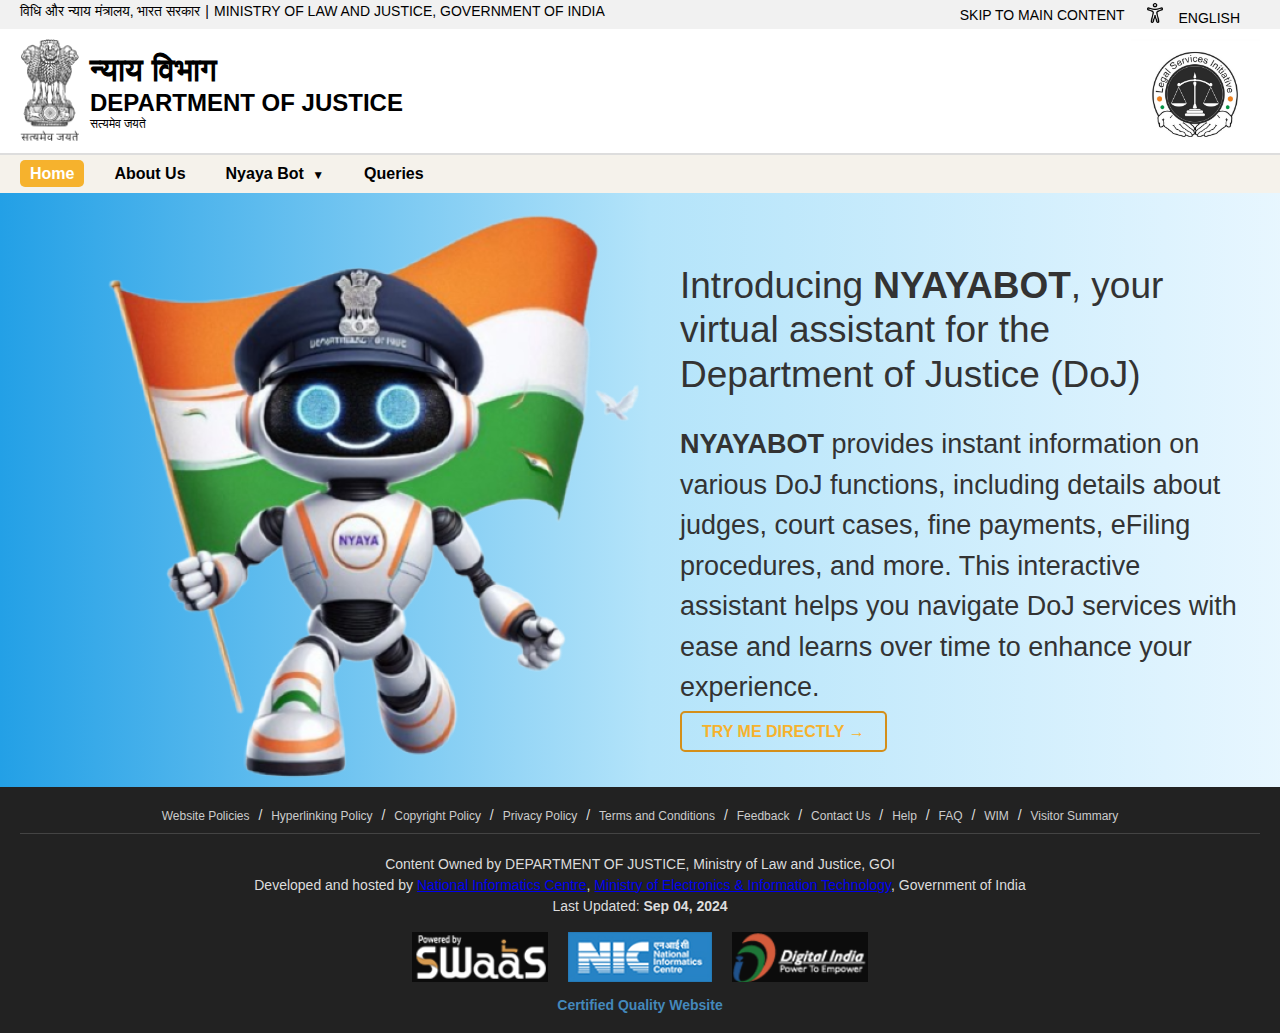
<file: index.html>
<!DOCTYPE html>
<html lang="en">
<head>
    <meta charset="UTF-8">
    <meta http-equiv="X-UA-Compatible" content="IE=edge">
    <meta name="viewport" content="width=device-width, initial-scale=1.0">
    <title>Department of Justice</title>
    <link rel="stylesheet" href="styles.css">
</head>
<body>
    <header>
        <div class="top-bar">
            <div class="govt-info">
                <!-- Display both languages simultaneously -->
                <a href="https://lawmin.gov.in/" class="govt-link">
                    <span>विधि और न्याय मंत्रालय, भारत सरकार</span> |
                    <span>MINISTRY OF LAW AND JUSTICE, GOVERNMENT OF INDIA</span>
                </a>
            </div>
            <div class="top-icons">
                <a href="#">SKIP TO MAIN CONTENT</a>
                <div class="icons">
                    <img src="images/accessibility-icon.png" alt="Accessibility">
                    <a href="#" id="language-toggle">ENGLISH</a>
                </div>
            </div>
        </div>
        <div class="main-header">
            <div class="logo-section">
                <img src="images/emblem.png" alt="Emblem" class="emblem">
                <div class="department-info">
                    <!-- Display both languages simultaneously -->
                    <h1>न्याय विभाग</h1>
                    <h2>DEPARTMENT OF JUSTICE</h2>
                    <p>सत्यमेव जयते</p>
                </div>
            </div>
            <div class="g20-logo">
                <img src="images/legal-service-initiative.png" alt="Legal Service Initiative">
            </div>
        </div>
        <nav>
            <!-- English Navigation Menu -->
            <ul class="nav-menu" id="nav-menu-english">
                <li><a href="#" class="active">Home</a></li>
                <li><a href="aboutus.html" target="_blank">About Us</a></li>
                <li class="dropdown">
                    <a href="#" class="dropbtn">Nyaya Bot</a>
                    <div class="dropdown-content">
                        <a href="howitworks.html">How It Works</a>
                        <a href="chatbot.html">Try It</a>
                    </div>
                </li>
                <li><a href="queries.html">Queries</a></li>
            </ul>
            <!-- Hindi Navigation Menu -->
            <ul class="nav-menu" id="nav-menu-hindi" style="display: none;">
                <li><a href="#" class="active">होम</a></li>
                <li><a href="#">हमारे बारे में</a></li>
                <li class="dropdown">
                    <a href="#" class="dropbtn">न्याय बोट</a>
                    <div class="dropdown-content">
                        <a href="#">यह कैसे काम करता है</a>
                        <a href="chatbot.html">इसे आजमाएं</a>
                    </div>
                </li>
                <li><a href="#">प्रश्न</a></li>
            </ul>
        </nav>
    </header>
    <section class="hero-section">
        <div class="hero-content">
            <img src="images/nyayabot.png" alt="Nyaya Bot" class="hero-image">
            <div class="hero-text">
                <h1 id="hero-text-english">Introducing <strong>NYAYABOT</strong>, your virtual assistant for the Department of Justice (DoJ)</h1>
                <h1 id="hero-text-hindi" style="display: none;">परिचय <strong>NYAYABOT</strong>, आपके न्याय विभाग (DoJ) के लिए वर्चुअल सहायक</h1>
                <p id="hero-desc-english">
                    <strong>NYAYABOT</strong> provides instant information on various DoJ functions, including details about judges, court cases, fine payments, eFiling procedures, and more. This interactive assistant helps you navigate DoJ services with ease and learns over time to enhance your experience.
                </p>
                <p id="hero-desc-hindi" style="display: none;">
                    <strong>NYAYABOT</strong> विभिन्न DoJ कार्यों पर त्वरित जानकारी प्रदान करता है, जिसमें न्यायाधीशों के बारे में विवरण, कोर्ट के मामले, जुर्माना भुगतान, eFiling प्रक्रियाएँ, और अधिक शामिल हैं। यह इंटरैक्टिव सहायक आपको DoJ सेवाओं को आसानी से नेविगेट करने में मदद करता है और समय के साथ आपके अनुभव को बेहतर बनाने के लिए सीखता है।
                </p>
                <div class="hero-buttons">
                    <a href="chatbot.html" class="hero-btn">TRY ME DIRECTLY →</a>
                </div>
            </div>
        </div>
    </section>
    <footer class="footer">
        <div class="footer-top">
            <a href="#">Website Policies</a> /
            <a href="#">Hyperlinking Policy</a> /
            <a href="#">Copyright Policy</a> /
            <a href="#">Privacy Policy</a> /
            <a href="#">Terms and Conditions</a> /
            <a href="#">Feedback</a> /
            <a href="#">Contact Us</a> /
            <a href="#">Help</a> /
            <a href="#">FAQ</a> /
            <a href="#">WIM</a> /
            <a href="#">Visitor Summary</a>
        </div>
        <div class="footer-content">
            <p>
                Content Owned by DEPARTMENT OF JUSTICE, Ministry of Law and Justice, GOI<br>
                Developed and hosted by <a href="#">National Informatics Centre</a>, 
                <a href="#">Ministry of Electronics & Information Technology</a>, Government of India<br>
                Last Updated: <strong>Sep 04, 2024</strong>
            </p>
            <div class="footer-logos">
                <img src="images/swaas-logo.png" alt="Swaas Logo" class="footer-logo">
                <img src="images/nic-logo.png" alt="NIC Logo" class="footer-logo">
                <img src="images/digital-india-logo.png" alt="Digital India Logo" class="footer-logo">
            </div>
            <div class="certified-section">
                <a href="#">Certified Quality Website</a>
            </div>
        </div>
    </footer>
    
    <script src="translate.js"></script>
</body>
</html>
</file>
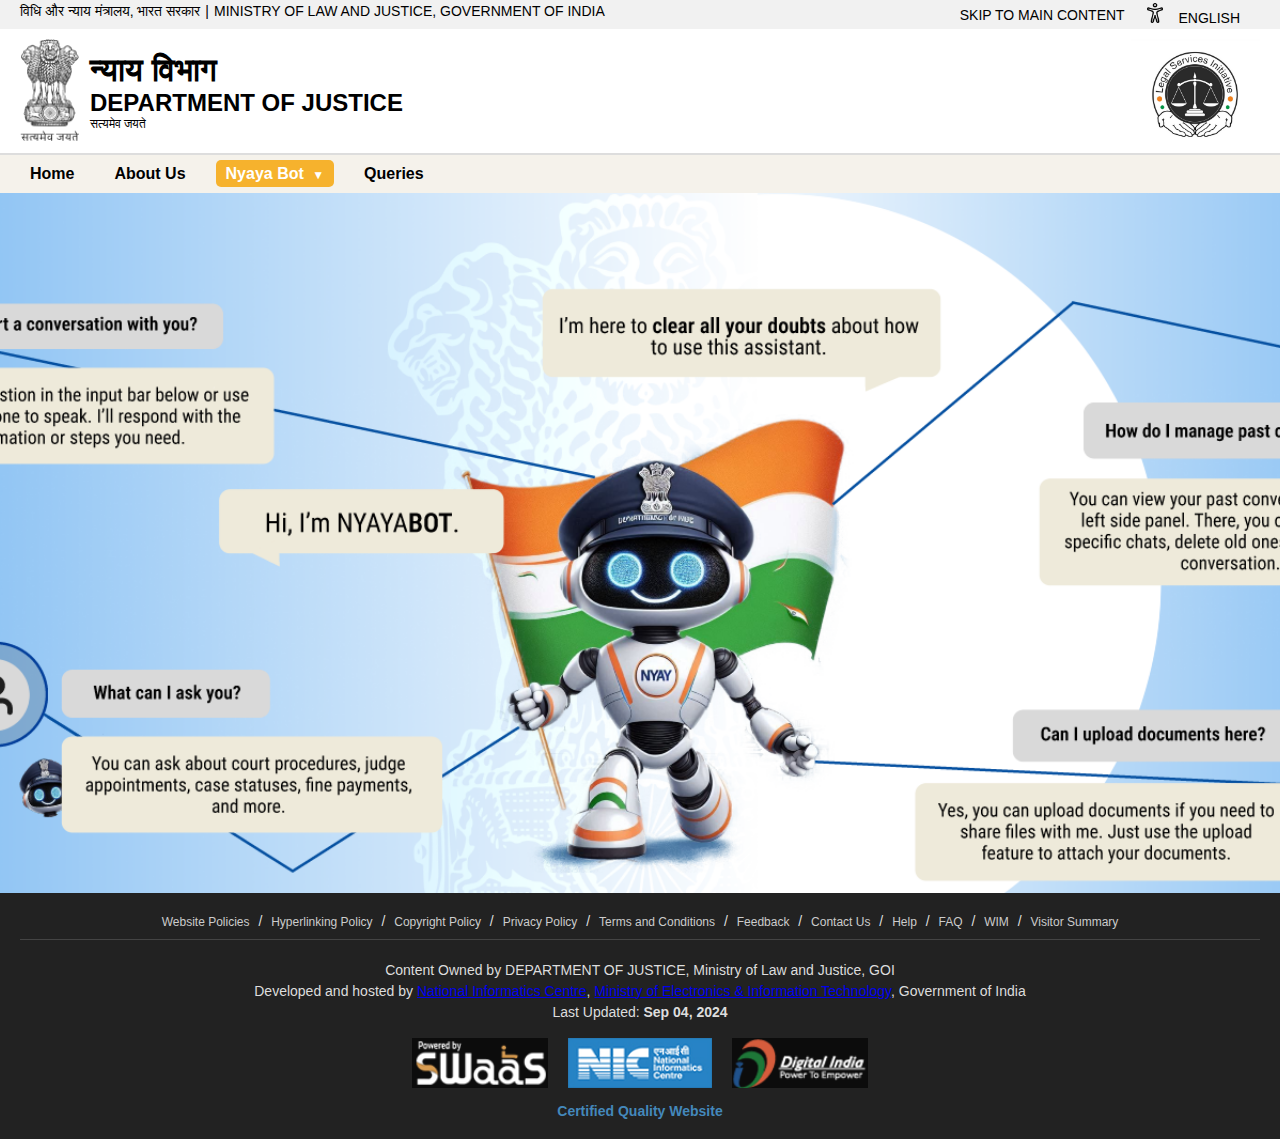
<file: howitworks.html>
<!DOCTYPE html>
<html lang="en">
<head>
    <meta charset="UTF-8">
    <meta http-equiv="X-UA-Compatible" content="IE=edge">
    <meta name="viewport" content="width=device-width, initial-scale=1.0">
    <title>How It Works - Nyaya Bot</title>
    <link rel="stylesheet" href="styles.css"> <!-- Main CSS file -->
    <link rel="stylesheet" href="howitworks.css"> <!-- Additional CSS specific to this page -->
</head>
<body>
    <!-- Header Section (Same as other pages) -->
    <header>
        <div class="top-bar">
            <div class="govt-info">
                <a href="https://lawmin.gov.in/" class="govt-link">
                    <span>विधि और न्याय मंत्रालय, भारत सरकार</span> |
                    <span>MINISTRY OF LAW AND JUSTICE, GOVERNMENT OF INDIA</span>
                </a>
            </div>
            <div class="top-icons">
                <a href="#">SKIP TO MAIN CONTENT</a>
                <div class="icons">
                    <img src="images/accessibility-icon.png" alt="Accessibility">
                    <a href="#">ENGLISH</a>
                </div>
            </div>
        </div>
        <div class="main-header">
            <div class="logo-section">
                <img src="images/emblem.png" alt="Emblem" class="emblem">
                <div class="department-info">
                    <h1>न्याय विभाग</h1>
                    <h2>DEPARTMENT OF JUSTICE</h2>
                    <p>सत्यमेव जयते</p>
                </div>
            </div>
            <div class="g20-logo">
                <img src="images/legal-service-initiative.png" alt="Legal Service Initiative">
            </div>
        </div>
        <nav>
            <ul class="nav-menu">
                <li><a href="index.html">Home</a></li>
                <li><a href="aboutus.html">About Us</a></li>
                <li class="dropdown">
                    <a href="howitworks.html" class="dropbtn active">Nyaya Bot</a> <!-- Mark "Nyaya Bot" as active -->
                    <div class="dropdown-content">
                        <a href="howitworks.html" class="active">How It Works</a> <!-- Mark "How It Works" as active -->
                        <a href="chatbot.html">Try It</a>
                    </div>
                </li>
                <li><a href="queries.html">Queries</a></li>
            </ul>
        </nav>
    </header>
    
    <!-- Main Section -->
    <section class="how-it-works">
        <!-- Main content can be added here if needed -->
    </section>

    <!-- Footer Section -->
    <footer class="footer">
        <div class="footer-top">
            <a href="#">Website Policies</a> /
            <a href="#">Hyperlinking Policy</a> /
            <a href="#">Copyright Policy</a> /
            <a href="#">Privacy Policy</a> /
            <a href="#">Terms and Conditions</a> /
            <a href="#">Feedback</a> /
            <a href="#">Contact Us</a> /
            <a href="#">Help</a> /
            <a href="#">FAQ</a> /
            <a href="#">WIM</a> /
            <a href="#">Visitor Summary</a>
        </div>
        <div class="footer-content">
            <p>
                Content Owned by DEPARTMENT OF JUSTICE, Ministry of Law and Justice, GOI<br>
                Developed and hosted by <a href="#">National Informatics Centre</a>, 
                <a href="#">Ministry of Electronics & Information Technology</a>, Government of India<br>
                Last Updated: <strong>Sep 04, 2024</strong>
            </p>
            <div class="footer-logos">
                <img src="images/swaas-logo.png" alt="Swaas Logo" class="footer-logo">
                <img src="images/nic-logo.png" alt="NIC Logo" class="footer-logo">
                <img src="images/digital-india-logo.png" alt="Digital India Logo" class="footer-logo">
            </div>
            <div class="certified-section">
                <a href="#">Certified Quality Website</a>
            </div>
        </div>
    </footer>
</body>
</html>
</file>
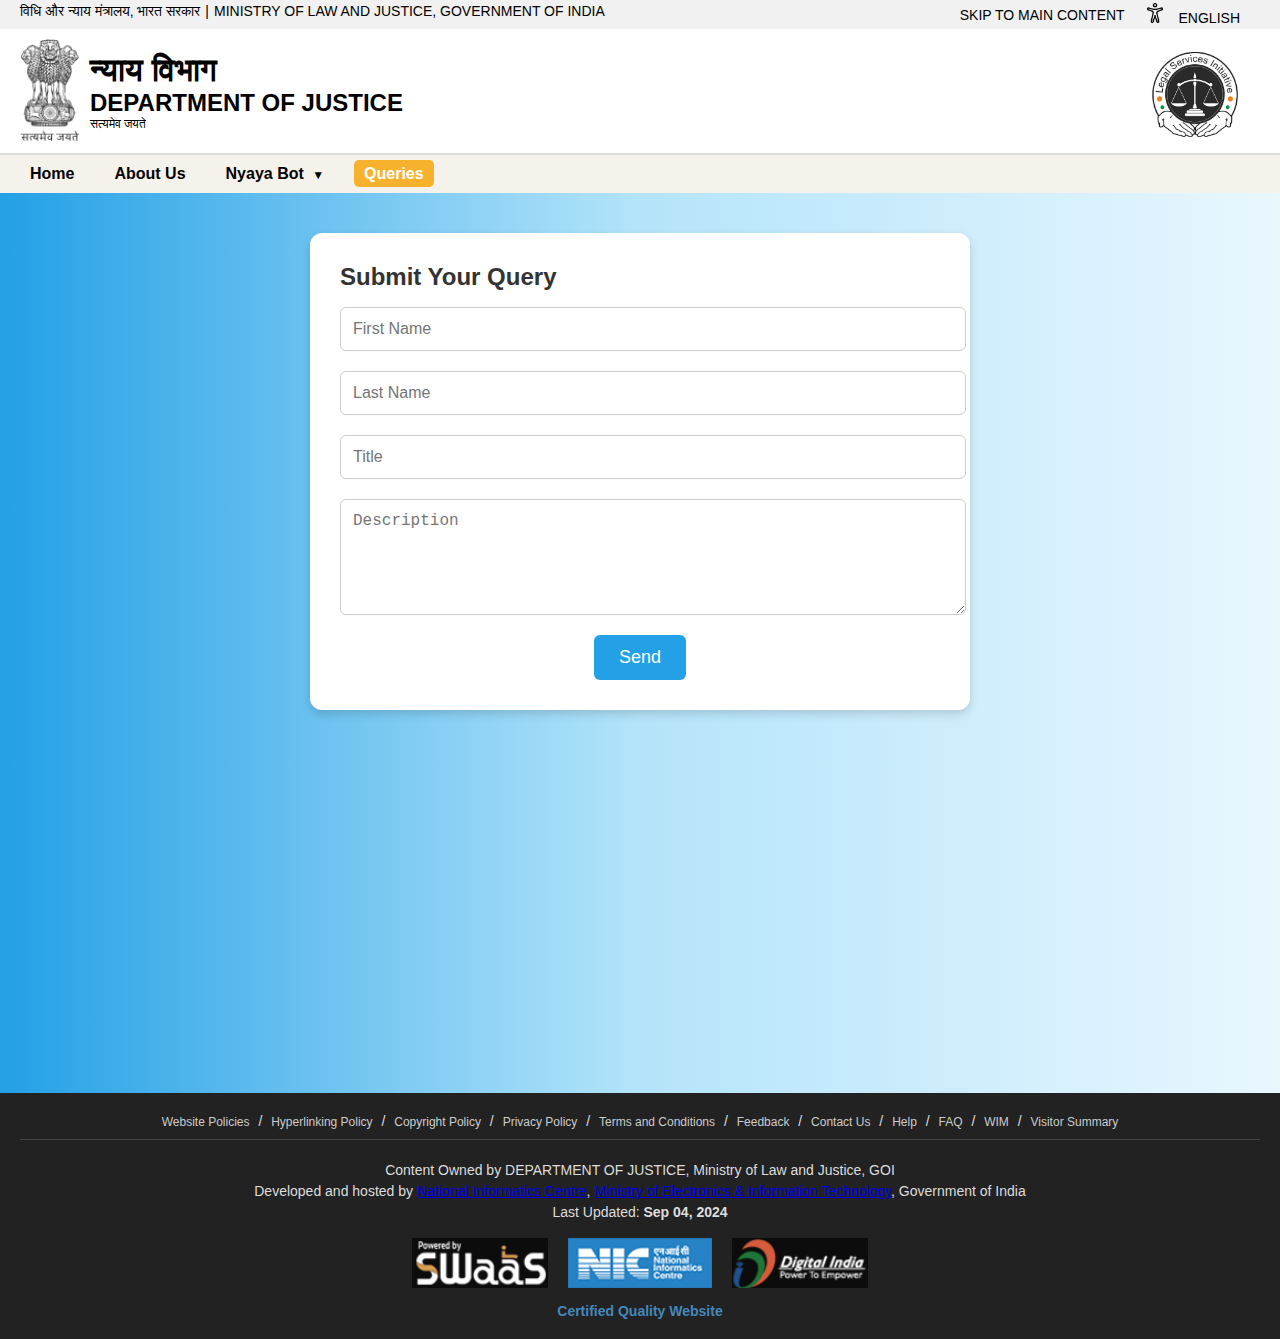
<file: queries.html>
<!DOCTYPE html>
<html lang="en">
<head>
    <meta charset="UTF-8">
    <meta http-equiv="X-UA-Compatible" content="IE=edge">
    <meta name="viewport" content="width=device-width, initial-scale=1.0">
    <title>Queries - Department of Justice</title>
    <link rel="stylesheet" href="styles.css"> <!-- Link to the existing stylesheet -->
    <link rel="stylesheet" href="queries.css"> <!-- Link to the existing stylesheet -->
</head>
<body>
    <!-- Header Section -->
    <header>
        <div class="top-bar">
            <div class="govt-info">
                <a href="https://lawmin.gov.in/" class="govt-link">
                    <span>विधि और न्याय मंत्रालय, भारत सरकार</span> |
                    <span>MINISTRY OF LAW AND JUSTICE, GOVERNMENT OF INDIA</span>
                </a>
            </div>
            <div class="top-icons">
                <a href="#">SKIP TO MAIN CONTENT</a>
                <div class="icons">
                    <img src="images/accessibility-icon.png" alt="Accessibility">
                    <a href="#">ENGLISH</a>
                </div>
            </div>
        </div>
        <div class="main-header">
            <div class="logo-section">
                <img src="images/emblem.png" alt="Emblem" class="emblem">
                <div class="department-info">
                    <h1>न्याय विभाग</h1>
                    <h2>DEPARTMENT OF JUSTICE</h2>
                    <p>सत्यमेव जयते</p>
                </div>
            </div>
            <div class="g20-logo">
                <img src="images/legal-service-initiative.png" alt="Legal Service Initiative">
            </div>
        </div>
        <!-- Navigation Bar -->
        <nav>
            <ul class="nav-menu">
                <li><a href="index.html">Home</a></li>
                <li><a href="about-us.html">About Us</a></li>
                <li class="dropdown">
                    <a href="#" class="dropbtn">Nyaya Bot</a>
                    <div class="dropdown-content">
                        <a href="howitworks.html">How It Works</a>
                        <a href="chatbot.html">Try It</a>
                    </div>
                </li>
                <li><a href="queries.html" class="active">Queries</a></li>
            </ul>
        </nav>
    </header>

    <!-- Main Content Section -->
    <main class="queries-content">
        <section class="query-card">
            <h1>Submit Your Query</h1>
            <form class="query-form" action="submit_form.php" method="post">
                <input type="text" name="firstName" placeholder="First Name" required>
                <input type="text" name="lastName" placeholder="Last Name" required>
                <input type="text" name="title" placeholder="Title" required>
                <textarea name="description" rows="5" placeholder="Description" required></textarea>
                <button type="submit" class="submit-btn">Send</button>
            </form>
        </section>
    </main>
    

    <!-- Footer Section -->
    <footer class="footer">
        <div class="footer-top">
            <a href="#">Website Policies</a> /
            <a href="#">Hyperlinking Policy</a> /
            <a href="#">Copyright Policy</a> /
            <a href="#">Privacy Policy</a> /
            <a href="#">Terms and Conditions</a> /
            <a href="#">Feedback</a> /
            <a href="#">Contact Us</a> /
            <a href="#">Help</a> /
            <a href="#">FAQ</a> /
            <a href="#">WIM</a> /
            <a href="#">Visitor Summary</a>
        </div>
        <div class="footer-content">
            <p>
                Content Owned by DEPARTMENT OF JUSTICE, Ministry of Law and Justice, GOI<br>
                Developed and hosted by <a href="#">National Informatics Centre</a>, 
                <a href="#">Ministry of Electronics & Information Technology</a>, Government of India<br>
                Last Updated: <strong>Sep 04, 2024</strong>
            </p>
            <div class="footer-logos">
                <img src="images/swaas-logo.png" alt="Swaas Logo" class="footer-logo">
                <img src="images/nic-logo.png" alt="NIC Logo" class="footer-logo">
                <img src="images/digital-india-logo.png" alt="Digital India Logo" class="footer-logo">
            </div>
            <div class="certified-section">
                <a href="#">Certified Quality Website</a>
            </div>
        </div>
    </footer>
</body>
</html>
</file>
<file: styles.css>
body {
    font-family: Arial, sans-serif;
    margin: 0;
    padding: 0;
}

.top-bar {
    background-color: #f1f1f1;
    display: flex;
    justify-content: space-between;
    padding: 3px 20px;
    font-size: 14px;
}

.govt-info p {
    margin: 0;
    line-height: 1.5;
}

.govt-link{
    text-decoration: none; /* Removes underline from the link */
    color: black; /* Sets the link color to black */
    display: flex;
    gap: 5px;
    font-weight: normal; /* Adjust font weight if needed */
}


.top-icons {
    display: flex;
    align-items: center;
}

.top-icons a {
    margin-right: 20px;
    color: black;
    text-decoration: none;
}

.icons img {
    width: 20px;
    margin-right: 10px;
}

.main-header {
    display: flex;
    justify-content: space-between;
    align-items: center;
    padding: 10px 20px;
    border-bottom: 2px solid #ddd;
}

.logo-section {
    display: flex;
    align-items: center;
}

.emblem {
    width: 60px;
    margin-right: 10px;
}

.department-info h1, .department-info h2 {
    margin: 0;
}

.department-info p {
    margin: 0;
    font-size: 12px;
}

.g20-logo img {
    height: 100px;
    margin-left: 10px;
}

nav {
    background-color: #f5f2eb;
    padding: 10px 20px;
    
}

.nav-menu {
    list-style: none;
    margin: 0;
    padding: 0;
    display: flex;
}

.nav-menu li {
    margin-right: 20px;
    position: relative;
}

.nav-menu a {
    text-decoration: none;
    color: black;
    font-weight: bold;
    padding: 5px 10px;
    border-radius: 5px;
    transition: background-color 0.3s, color 0.3s; /* Smooth transition effect */
}

.nav-menu a:hover, 
.nav-menu .active {
    background-color: #f6b22d; /* Hover and active state use the same color */
    color: white;
    padding: 5px 10px; /* Ensures consistent padding */
    border-radius: 5px; /* Ensures consistent border radius */
}

.dropdown {
    position: relative;
}

.dropbtn {
    cursor: pointer;
}

.dropdown-content {
    display: none;
    position: absolute;
    background-color: #f5f2eb;
    min-width: 160px;
    box-shadow: 0px 8px 16px rgba(0, 0, 0, 0.2);
    z-index: 1;
    border-radius: 5px;
}

.dropdown-content a {
    color: black;
    padding: 10px 15px;
    text-decoration: none;
    display: block;
    border-radius: 5px;
    transition: background-color 0.3s, color 0.3s; /* Smooth transition */
}

.dropdown-content a:hover {
    background-color: #f6b22d; /* Matches the hover effect of main nav items */
    color: white;
}

.dropdown:hover .dropdown-content {
    display: block; /* Shows the dropdown on hover */
}

.dropdown .dropbtn:after {
    content: ' ▼'; /* Adds the dropdown arrow */
    font-size: 12px;
    margin-left: 5px; /* Space between text and arrow */
    transition: transform 0.3s; /* Smooth transition for arrow */
}

/* Rotate arrow when hovering */
.dropdown:hover .dropbtn:after {
    transform: rotate(180deg); /* Optional: rotate the arrow when hovering */
}

/* Hero Section Styles */
.hero-section {
    background: linear-gradient(to right, #23a0e6, #b4e4fa, #e9f7ff); /* Gradient background similar to the reference */
    padding: 0px 10px;
    display: flex;
    justify-content: center;
    align-items: center;
    width: 100%;
}

.hero-content {
    display: flex;
    align-items: center;
    max-width: 1200px;
    margin: 0;
   
}

.hero-image {
    width: 60%; /* Adjust width as necessary */
    max-width: 700px;
    margin-right: 30px;
}

.hero-text {
    max-width: 600px;
    color: #333; /* Text color for the content */
}

.hero-text h1 {
    font-family: 'Roboto Condensed', sans-serif;
    font-size: 37px;
    font-weight: 200;
    line-height: 1.2;
    margin-bottom: 10px;
}

/* Emphasizing the BOT word in the heading */
.hero-text h1 strong {
    font-weight: 600; /* Makes BOT bold */
}


.hero-text p {
    font-family: 'Roboto Condensed', sans-serif;
    font-size: 27px;
    font-weight: 300;
    line-height: 1.5;
    margin-bottom: 15px;
    min-height: 50px;
}

.hero-text p strong {
    font-weight: 600; /* Makes BOT bold */
}


/*.hero-buttons {
    display: flex;
    gap: 20px; 
}    
Space between buttons */


.hero-btn {
    padding: 10px 20px;
    border: 2px solid #d48f1a;
    background-color: transparent;
    color: #f6b22d;
    font-weight: bold;
    text-decoration: none;
    border-radius: 5px;
    transition: background-color 0.3s, color 0.3s;
}

.hero-btn:hover {
    background-color: #f6b22d;
    color: white;
}

.footer {
    background-color: #222; /* Dark background color */
    color: #ddd; /* Light text color */
    padding: 20px;
    text-align: center;
    font-size: 14px;
}

.footer-top {
    margin-bottom: 10px;
}

.footer-top a {
    color: #ccc;
    text-decoration: none;
    margin: 0 5px;
    font-size: 12px;
}

.footer-top a:hover {
    color: #fff;
}

.footer-content {
    border-top: 1px solid #444; /* Divider line */
    padding-top: 10px;
}

.footer-content p {
    margin: 10px 0;
    line-height: 1.5;
}

.footer-logos {
    display: flex;
    justify-content: center;
    gap: 20px;
    margin: 15px 0;
}

.footer-logo {
    height: 50px; /* Adjust logo size as needed */
}

.certified-section {
    margin-top: 10px;
}

.certified-section a {
    color: #48b; /* Link color */
    text-decoration: none;
    font-weight: bold;
}

.certified-section a:hover {
    color: #88d;
}
</file>
<file: howitworks.css>
.how-it-works {
    display: flex;
    justify-content: center;
    align-items: center;
    background: url('images/screenshot.png') no-repeat center center; /* Replace with the path to your screenshot */
    background-size: cover; /* Adjusts the image to cover the entire section */
    min-height: 600px; /* Adjust height based on your layout needs */
    padding: 50px 0;
    position: relative;
}
</file>
<file: queries.css>
/* Queries Page Styles */
.queries-content {
    background: linear-gradient(to right, #23a0e6, #b4e4fa, #e9f7ff);
    padding: 40px; /* Increased padding for more space around the card */
    margin: 0;
    width: 100vw;
    min-height: 100vh;
    box-sizing: border-box;
}

.query-card {
    background-color: #ffffff; /* Color that complements the gradient */
    border-radius: 12px; /* Slightly more rounded corners */
    box-shadow: 0 4px 10px rgba(0, 0, 0, 0.15); /* More subtle shadow for a cleaner look */
    padding: 30px; /* Increased padding for more space inside the card */
    max-width: 600px;
    margin: 0 auto;
    font-family: Arial, sans-serif; /* Use a professional font */
}

.query-card h1 {
    margin-top: 0;
    font-size: 24px; /* Slightly larger font size for the heading */
    color: #333; /* Darker color for better readability */
}

.query-form {
    display: flex;
    flex-direction: column;
    gap: 20px; /* Increased gap between form elements */
}

.query-form input, .query-form textarea {
    width: 100%;
    padding: 12px; /* Slightly increased padding for better input field appearance */
    border: 1px solid #ccc;
    border-radius: 6px; /* Slightly rounded corners */
    font-size: 16px; /* Consistent font size for readability */
}

.submit-btn {
    align-self: center;
    background-color: #23a0e6;
    color: #fff;
    border: none;
    padding: 12px 25px; /* Increased padding for a more substantial button */
    border-radius: 6px;
    cursor: pointer;
    font-size: 18px; /* Larger font size for better visibility */
    transition: background-color 0.3s ease; /* Smooth transition for hover effect */
}

.submit-btn:hover {
    background-color: #1e8cc6;
}
</file>
